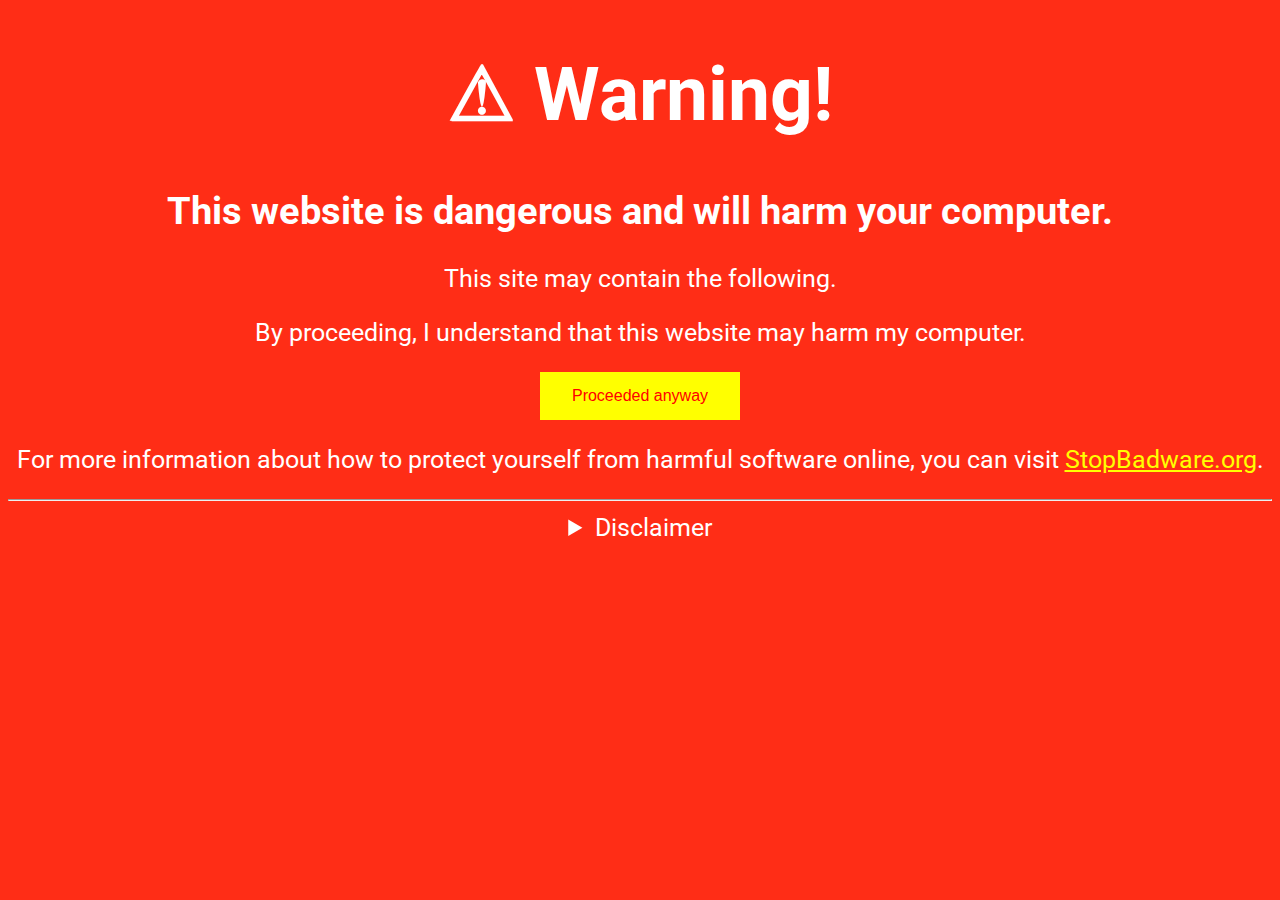
<file: index.html>
<!DOCTYPE html>
<html>

<head>
	<title>Warning</title>
	<link href="https://fonts.googleapis.com/css?family=Roboto" rel="stylesheet">
	<link href="styles.css" rel="stylesheet" />
</head>

<body>
		<h1>&#9888; Warning!</h1>
			<h2>This website is dangerous and will harm your computer.</h2>
				<p class="p2">This site may contain the following.</p>
					<p>By proceeding, I understand that this website may harm my computer.</p>
					<button onclick="window.location.href='youjustscrewedup.html'">Proceeded anyway</button>
				<p>For more information about how to protect yourself from harmful software online, you can visit <a href="https://www.stopbadware.org/">StopBadware.org</a>.</P>
	<hr/>
	<footer>
		<details>
			<summary>Disclaimer</summary>
				<p>This website is just a joke website, and it will not harm your computer in any way. The source code is available <a href="https://github.com/jtrent238/DangerousWebsitePrank"> here</a> on Github.</p>
				<p>Made by jtrent238.</p>
					<div class="contactInfo">
						<p>
							<div class="email">Email: 
								<a href='mailto&#58;jt&#114;ent238&#64;ou%74&#108;&#111;%6Fk%&#50;Eco%6D'>jtrent23&#56;&#64;outlook&#46;com</a>
							</div>
							<div class="website">Website:
								<a href="https://jtrent238.weebly.com">https://jtrent238.weebly.com</a>
							</div>
						</p>
		</details>
	</footer>
</body>

</html>
</file>
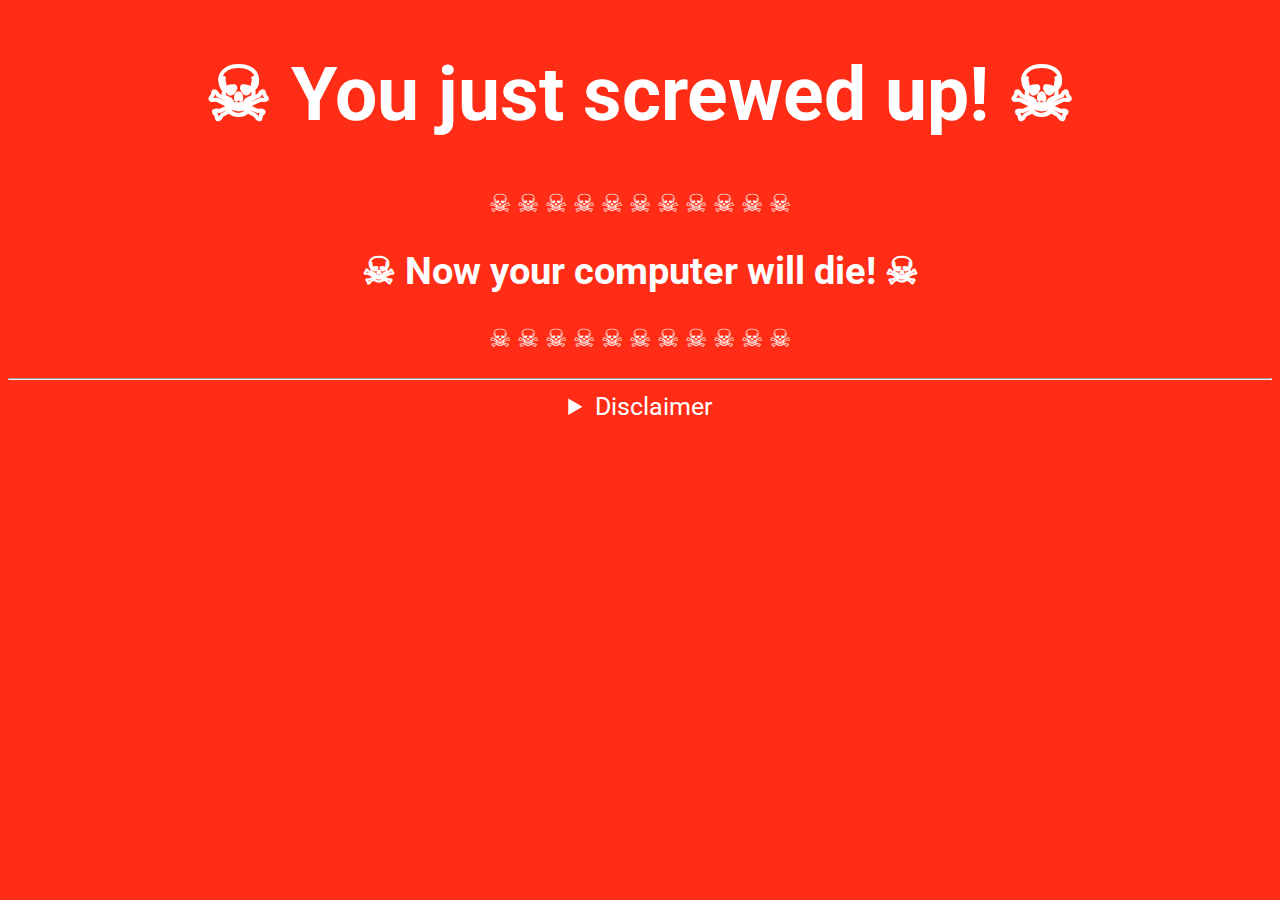
<file: youjustscrewedup.html>
<!DOCTYPE html>
<html>

<head>
	<title>Warning</title>
	<link href="https://fonts.googleapis.com/css?family=Roboto" rel="stylesheet">
	<link href="styles.css" rel="stylesheet" />
</head>

<body>
		<h1>&#9760; You just screwed up! &#9760;</h1>
			<p class="skulls">&#9760; &#9760; &#9760; &#9760; &#9760; &#9760; &#9760; &#9760; &#9760; &#9760; &#9760; </p>
			<h2>&#9760; Now your computer will die! &#9760;</h2>
			<p class="skulls">&#9760; &#9760; &#9760; &#9760; &#9760; &#9760; &#9760; &#9760; &#9760; &#9760; &#9760; </p>
		<hr/>
	<footer>
		<details>
			<summary>Disclaimer</summary>
				<p>This website is just a joke website, and it will not harm your computer in any way. The source code is available <a href="https://github.com/jtrent238/DangerousWebsitePrank"> here</a> on Github.</p>
				<p>Made by jtrent238.</p>
					<div class="contactInfo">
						<p>
							<div class="email">Email: 
								<a href='mailto&#58;jt&#114;ent238&#64;ou%74&#108;&#111;%6Fk%&#50;Eco%6D'>jtrent23&#56;&#64;outlook&#46;com</a>
							</div>
							<div class="website">Website:
								<a href="https://jtrent238.weebly.com">https://jtrent238.weebly.com</a>
							</div>
						</p>
		</details>
	</footer>
</body>

</html>
</file>
<file: styles.css>
html {
	background-color: rgb(255, 45, 22);
	color: rgb(255, 255, 255);
	text-align: center;
	font-family: 'Roboto', sans-serif;
	font-size: 25px;
}

a {
	color: rgb(255, 255, 0);
}

body {
	position: center;
}

h1 {
	font-size: 3em;
}

h1 div.warningSign {
	font-size: 2em;
}

p.skulls {
	/* nothing here */
}

button {
    background-color: rgb(255, 255, 0);
    border: none;
    color: rgb(255, 0, 0);
    padding: 15px 32px;
    text-align: center;
    text-decoration: none;
    display: inline-block;
    font-size: 16px;
}
</file>
